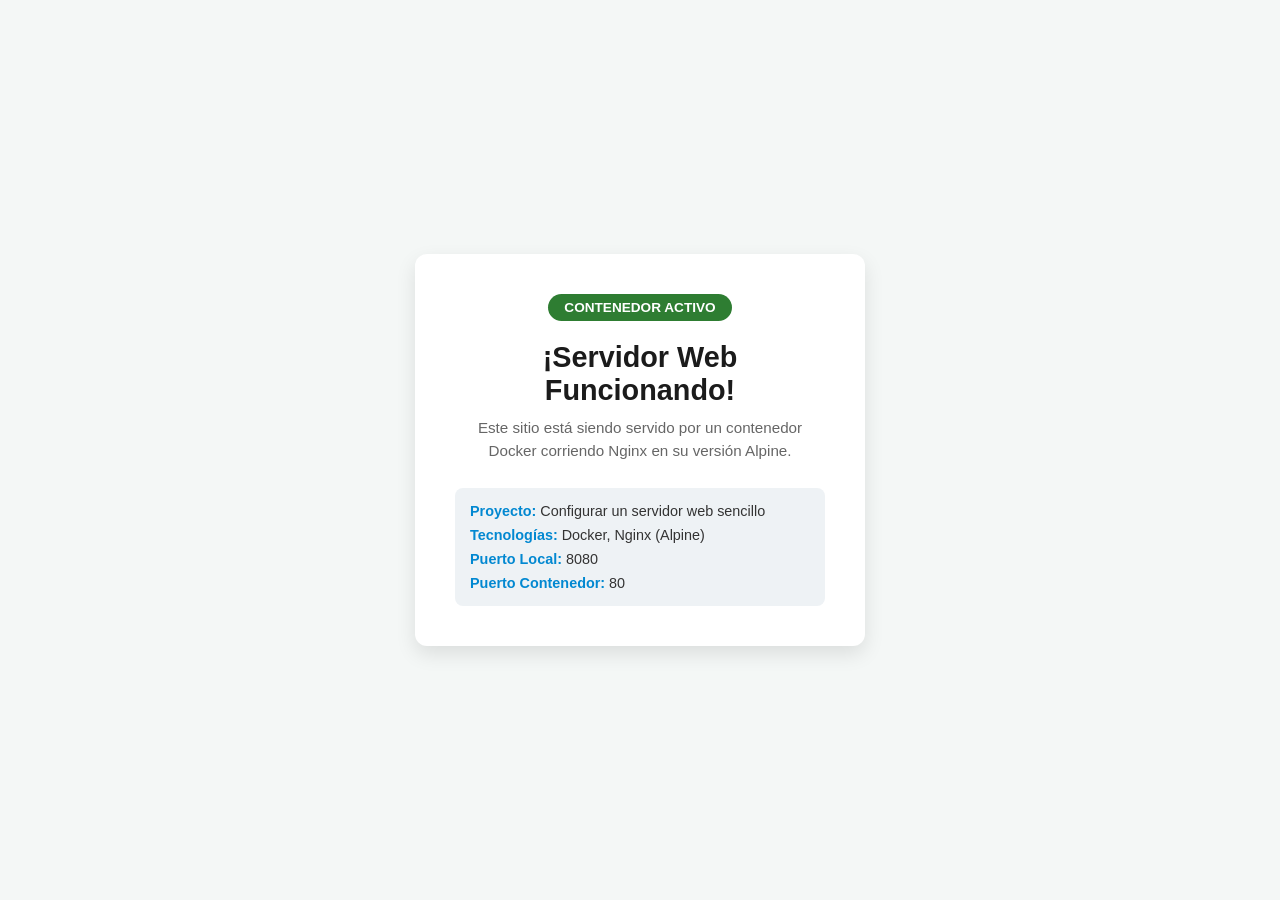
<file: Proyecto 1-docker-nginx/index.html>
<!DOCTYPE html>
<html lang="es">
<head>
    <meta charset="UTF-8">
    <meta name="viewport" content="width=device-width, initial-scale=1.0">
    <title>Proyecto 1 - Servidor Web Nginx</title>
    <style>
        * {
            box-sizing: border-box;
            margin: 0;
            padding: 0;
        }
        body {
            font-family: 'Segoe UI', Tahoma, Geneva, Verdana, sans-serif;
            background-color: #f4f7f6;
            color: #333;
            display: flex;
            justify-content: center;
            align-items: center;
            height: 100vh;
        }
        .card {
            background: #ffffff;
            padding: 40px;
            border-radius: 12px;
            box-shadow: 0 8px 20px rgba(0, 0, 0, 0.1);
            text-align: center;
            max-width: 450px;
            width: 90%;
        }
        .status-badge {
            background-color: #2e7d32;
            color: white;
            padding: 6px 16px;
            border-radius: 20px;
            font-size: 0.85rem;
            font-weight: bold;
            display: inline-block;
            margin-bottom: 20px;
            text-transform: uppercase;
        }
        h1 {
            color: #1b1b1b;
            font-size: 1.8rem;
            margin-bottom: 10px;
        }
        p {
            color: #666;
            font-size: 0.95rem;
            line-height: 1.5;
            margin-bottom: 25px;
        }
        .info-box {
            background-color: #eef2f5;
            padding: 15px;
            border-radius: 8px;
            font-size: 0.9rem;
            text-align: left;
        }
        .info-box ul {
            list-style: none;
        }
        .info-box li {
            margin-bottom: 8px;
        }
        .info-box li:last-child {
            margin-bottom: 0;
        }
        .info-box strong {
            color: #0288d1;
        }
    </style>
</head>
<body>

    <div class="card">
        <span class="status-badge">Contenedor Activo</span>
        <h1>¡Servidor Web Funcionando!</h1>
        <p>Este sitio está siendo servido por un contenedor Docker corriendo Nginx en su versión Alpine.</p>

        <div class="info-box">
            <ul>
                <li><strong>Proyecto:</strong> Configurar un servidor web sencillo</li>
                <li><strong>Tecnologías:</strong> Docker, Nginx (Alpine)</li>
                <li><strong>Puerto Local:</strong> 8080</li>
                <li><strong>Puerto Contenedor:</strong> 80</li>
            </ul>
        </div>
    </div>

</body>
</html>
</file>
